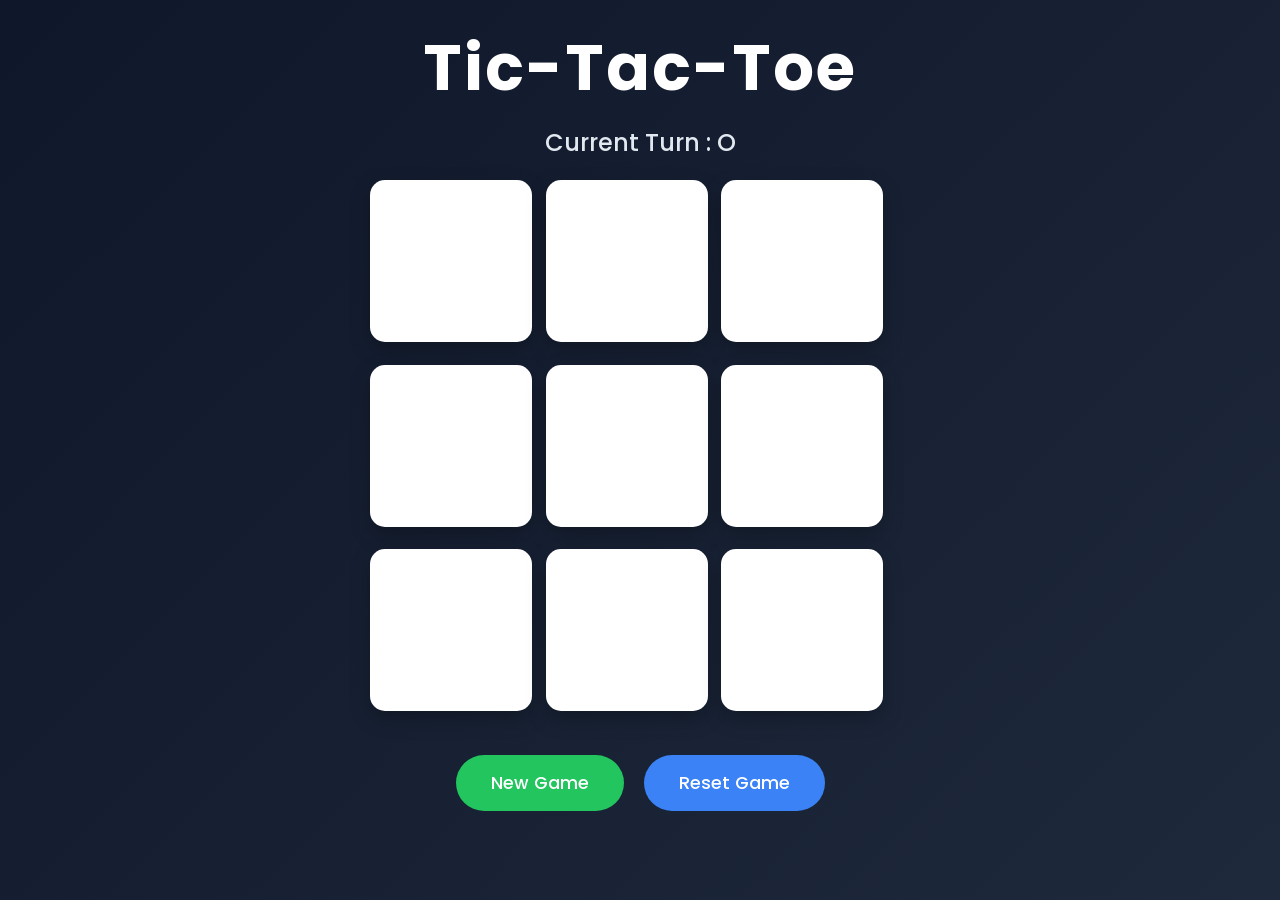
<file: index.html>
<!DOCTYPE html>
<html lang="en">
<head>
    <meta charset="UTF-8">
    <meta name="viewport" content="width=device-width, initial-scale=1.0">
    <title>Tic-Tac-Toe</title>

    <!-- Google Font -->
    <link rel="preconnect" href="https://fonts.googleapis.com">
    <link rel="preconnect" href="https://fonts.gstatic.com" crossorigin>
    <link href="https://fonts.googleapis.com/css2?family=Poppins:wght@400;500;600;700&display=swap" rel="stylesheet">

    <link rel="stylesheet" href="style.css">
</head>
<body>

    <!-- Winning Message Popup -->
    <div class="msg-container hide">
        <h2 id="msg">🎉 Player X Wins!</h2>
        <button id="new-btn" class="game-btn">Play Again</button>
    </div>

    <div id="main">

        <h1>Tic-Tac-Toe</h1>

        <!-- Current Turn -->
        <p id="turn">Current Turn : O</p>

        <!-- Game Board -->
        <div class="container">
            <div id="game">

                <button class="box"></button>
                <button class="box"></button>
                <button class="box"></button>

                <button class="box"></button>
                <button class="box"></button>
                <button class="box"></button>

                <button class="box"></button>
                <button class="box"></button>
                <button class="box"></button>

            </div>
        </div>

        <!-- Bottom Buttons -->
        <div class="buttons">
            <button id="new-btn2" class="game-btn">New Game</button>
            <button id="reset-btn" class="game-btn">Reset Game</button>
        </div>

    </div>

    <script src="app.js"></script>

</body>
</html>
</file>
<file: style.css>
/* ===========================
   Global Styles
=========================== */
*{
    margin: 0;
    padding: 0;
    box-sizing: border-box;
    font-family: "Poppins", sans-serif;
}
html,body{
    width: 100%;
    height: 100%;
}
/* ===========================
   Main Container
=========================== */
#main{
    min-height: 100vh;
    background: linear-gradient(135deg,#0f172a,#1e293b);
    display: flex;
    flex-direction: column;
    align-items: center;
    color: white;
    padding: 20px;
}
/* ===========================
   Heading
=========================== */
h1{
    font-size: 4rem;
    font-weight: 700;
    letter-spacing: 2px;
    margin-bottom: 10px;
}
/* ===========================
   Current Turn
=========================== */
#turn{
    font-size: 1.5rem;
    font-weight: 500;
    color: #e2e8f0;
    margin-bottom: 20px;
}
/* ===========================
   Score Board
=========================== */
.score-board{
    display: flex;
    gap: 25px;
    margin-bottom: 30px;
}
.score-board div{
    background: rgba(255,255,255,0.08);
    padding: 12px 20px;
    border-radius: 12px;
    font-size: 1.2rem;
    font-weight: 500;
    backdrop-filter: blur(10px);
}
/* ===========================
   Game Container
=========================== */
.container{
    display: flex;
    justify-content: center;
    align-items: center;
}
/* ===========================
   Game Board
=========================== */
#game{
    width: 60vmin;
    height: 60vmin;

    display: flex;
    flex-wrap: wrap;

    gap: 1.5vmin;
}
/* ===========================
   Game Boxes
=========================== */
.box{
    width: 18vmin;
    height: 18vmin;

    border: none;
    border-radius: 15px;

    background: white;

    font-size: 8vmin;
    font-weight: bold;

    color: #2563eb;

    cursor: pointer;

    box-shadow: 0 8px 20px rgba(0,0,0,.25);

    transition: all .25s ease;
}
.box:hover{
    transform: scale(1.05);
}
/* Winning Boxes */
.win{
    background: #22c55e;
    color: white;
    box-shadow: 0 0 20px #22c55e;
}
/* ===========================
   Bottom Buttons
=========================== */
.buttons{
    display: flex;
    gap: 20px;
    margin-top: 35px;
}
/* Common Button Style */
.game-btn{
    padding: 15px 35px;

    border: none;
    border-radius: 30px;

    color: white;
    font-size: 1.1rem;
    font-weight: 500;

    cursor: pointer;

    transition: all .3s ease;
}
.game-btn:hover{
    transform: translateY(-3px);
}
/* Reset Button */
#reset-btn{
    background: #3b82f6;
}

#reset-btn:hover{
    background: #2563eb;
}

/* New Game Buttons */

#new-btn,
#new-btn2{
    background: #22c55e;
}

#new-btn:hover,
#new-btn2:hover{
    background: #16a34a;
}

/* ===========================
   Winning Popup
=========================== */

.msg-container{
    position: fixed;
    inset: 0;

    background: rgba(15,23,42,.88);

    display: flex;
    flex-direction: column;
    justify-content: center;
    align-items: center;

    z-index: 100;
}

.hide{
    display: none;
}

#msg{
    font-size: 3rem;
    color: white;
    margin-bottom: 30px;
    text-align: center;
}

/* ===========================
   Responsive Design
=========================== */

@media (max-width: 768px){

    h1{
        font-size: 2.8rem;
    }

    #turn{
        font-size: 1.2rem;
    }

    .score-board{
        flex-direction: column;
        gap: 12px;
        align-items: center;
    }

    #game{
        width: 90vmin;
        height: 90vmin;
    }

    .box{
        width: 28vmin;
        height: 28vmin;
        font-size: 12vmin;
    }

    .buttons{
        flex-direction: column;
    }

    .game-btn{
        width: 220px;
    }

    #msg{
        font-size: 2rem;
    }
}
</file>
